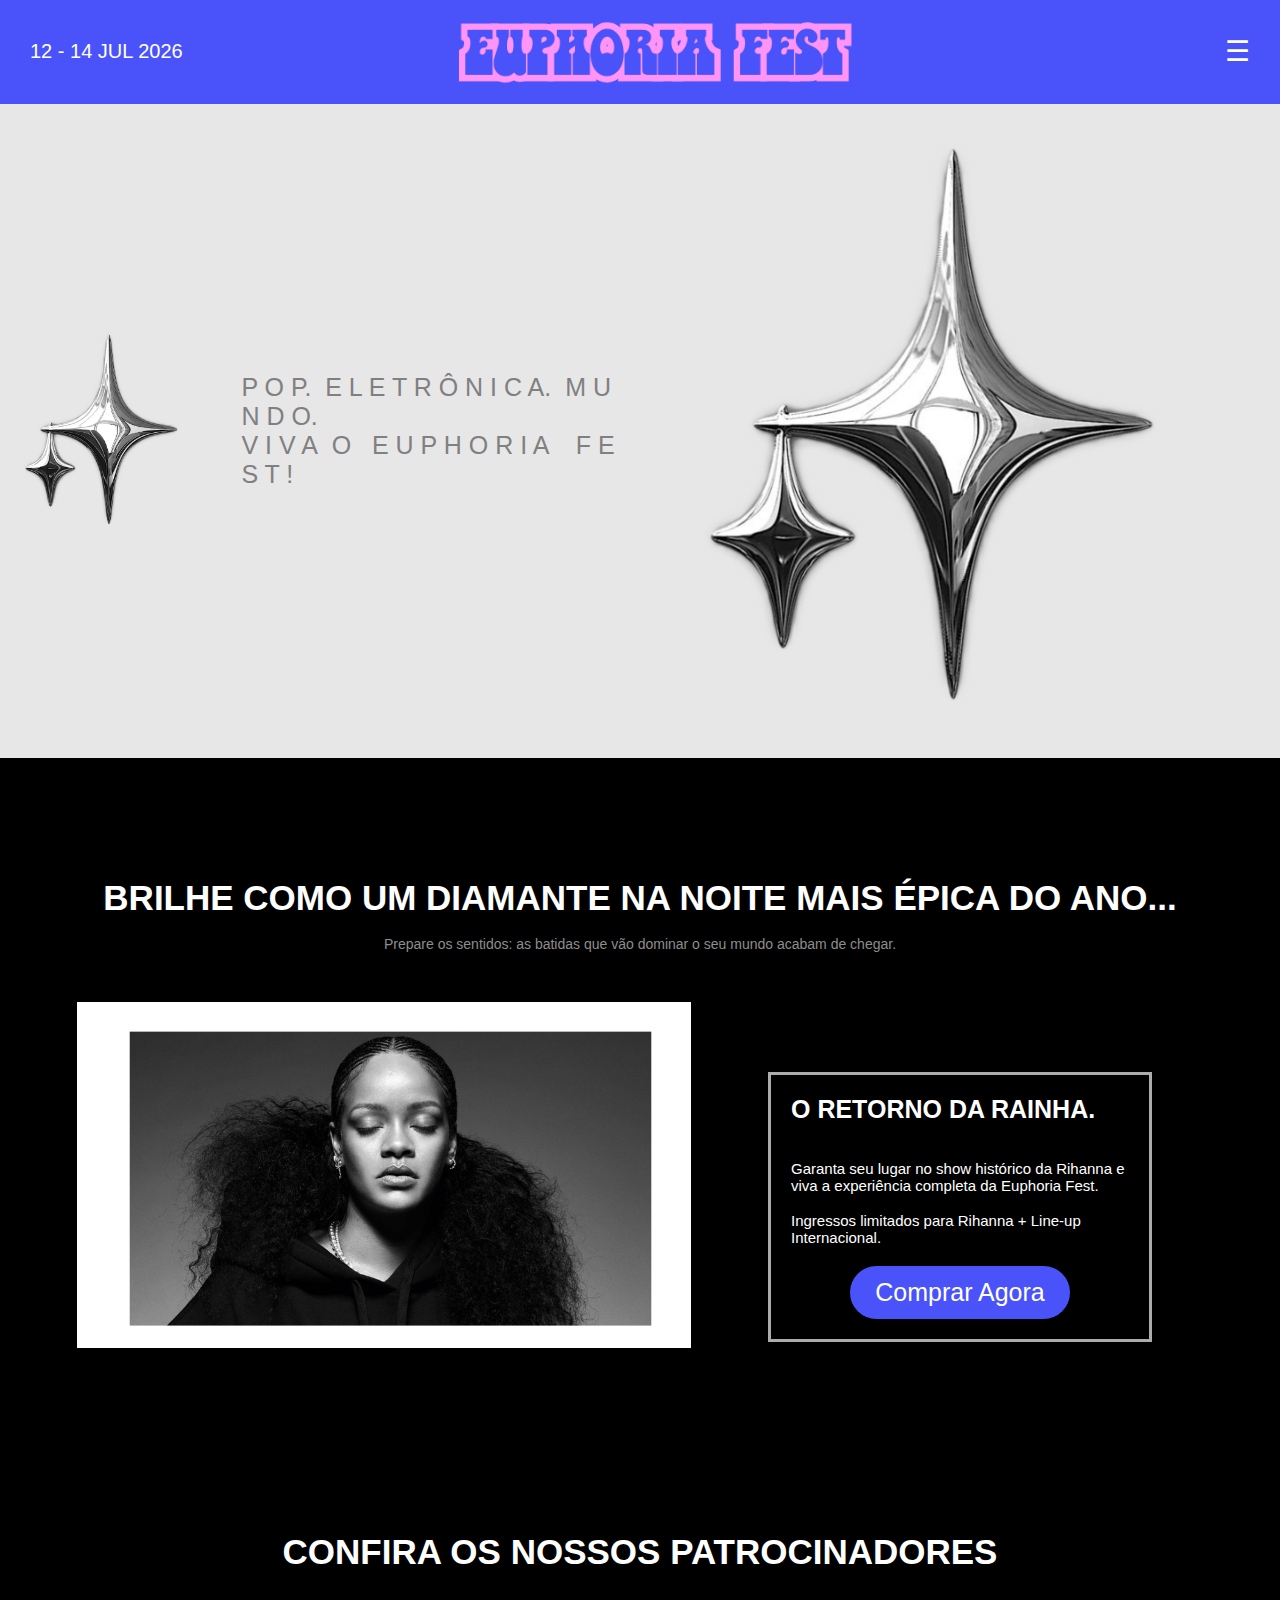
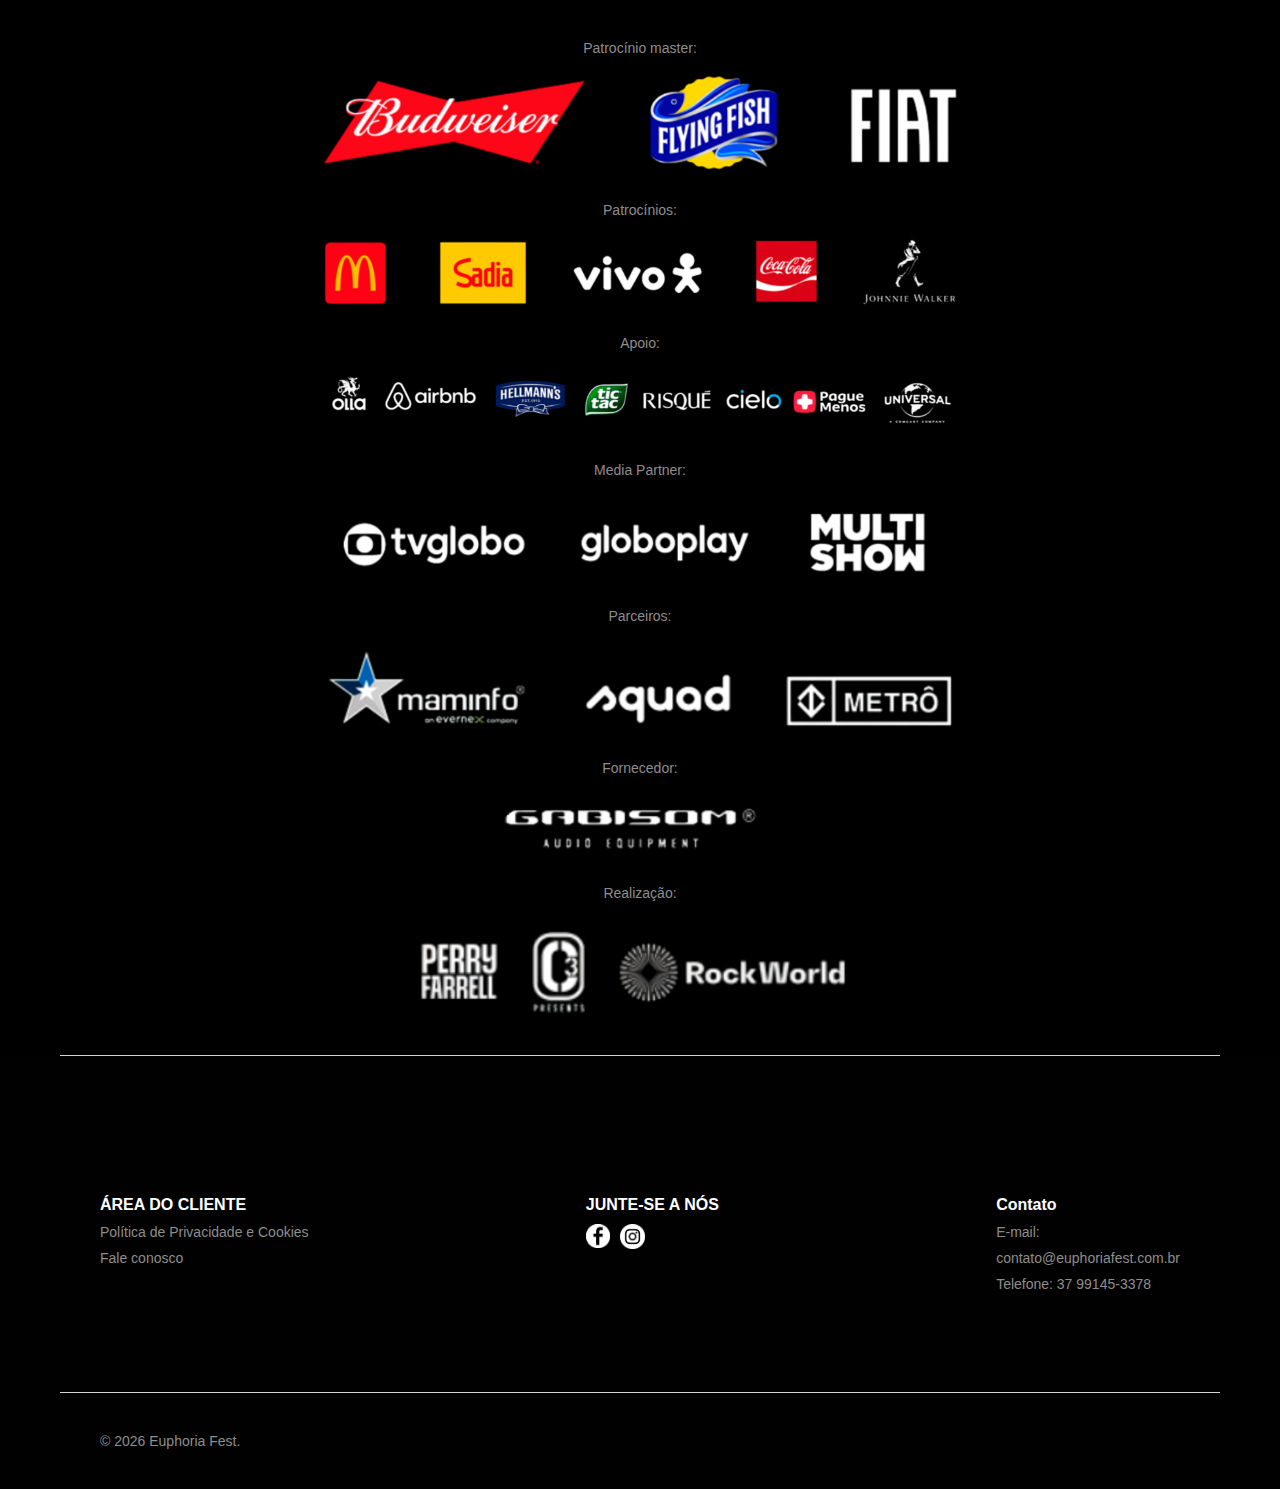
<file: index.html>
<!DOCTYPE html>
<html lang="pt-br">
<head>
    <meta charset="UTF-8">
    <meta name="viewport" content="width=device-width, initial-scale=1.0">
    <link rel="stylesheet" href="style.css">
    <link rel="icon" href="img/icone.ico">
    <title>EUPHORIA FEST</title>
</head>
    <body>

        <input type="checkbox" id="menuToggle"> <!-- Necessário para esconder a barra lateral -->

        <!--
            ----------------------- CABEÇALHO ---------------------
        -->
        <div class="header">
            <div class="header-esquerda">
                <span class="festival-dates">
                    12 - 14 JUL 2026
                </span>
            </div>

            <div class="header-center">
                <a href="index.html">
                    <img src="img/logo2.png" alt="Euphoria Fest Logo" class="logo">
                </a>
            </div>

            <div class="header-direita">
                <label for="menuToggle" class="menu-icon">☰</label>
            </div>
        </div>

        <!--
            ----------------------- BARRA LATERAL ---------------------
        -->
        <div class="sidebar">

            <label for="menuToggle" class="closeBtn">✕</label>
            <img src="img/logo.png" class="logoBarra">
            <a href="index.html">Home</a>
            <a href="html/lineup.html">Line-up</a>
            <a href="html/ingressos.html">Ingressos</a>
            <a href="html/servicos.html">Serviços</a>
            <a href="html/recordacoes.html">Recordações</a>
            <img src="img/estrelas.png" class="estrelasBarra">
        </div>

        <!--
            ----------------------- MENU ---------------------
        -->
        <div class="menu">
            <div class="imagem">
                <img src="img/estrelas.png">
            </div>
            <div class="e2">
                <p>P O P. &nbsp;E L E T R Ô N I C A. &nbsp;M U N D O. &nbsp;<br>V I V A&nbsp;&nbsp;O&nbsp;&nbsp; E U P H O R I A &nbsp;&nbsp;  F E S T !</p>
            </div>
            <div class="imagem2">
                <img src="img/estrelas.png">
            </div>
        </div>


        <!--
            ----------------------- CONTEÚDO ---------------------
        -->
        <div id="conteudo1">
            <div class="frase_inicial">
                <h1>BRILHE COMO UM DIAMANTE NA NOITE MAIS ÉPICA DO ANO...</h1><br>
                <p>Prepare os sentidos: as batidas que vão dominar o seu mundo acabam de chegar.</p>
            </div>

            <div class="divulgacao">
                <div class="banner">
                    <div class="imagem">
                        <img src="img/rihanna.png">
                    </div>
                </div>

                <div class="card">
                    <h1>O RETORNO DA RAINHA.</h1><br><br>
                    <p>Garanta seu lugar no show histórico da Rihanna e viva a experiência completa da Euphoria Fest.</p><br>
                    <p>Ingressos limitados para Rihanna + Line-up Internacional.</p>

                    <div class="botao">
                        <button class="botao-ingresso">Comprar Agora</button>
                    </div>
                </div>
            </div>
        </div>

        <!--
            ----------------------- PATROCINADORES ---------------------
        -->
        <div id="conteudo1">
            <div class="frase_inicial">
                <h1>CONFIRA OS NOSSOS PATROCINADORES</h1><br>
            </div>

            <div class="pat1">
                <p>Patrocínio master: </p>
                <img src="img/pat.png">
            </div>

            <div class="pat1">
                <p>Patrocínios: </p>
                <img src="img/pat1.png">
            </div>

            <div class="pat1">
                <p>Apoio: </p>
                <img src="img/pat2.png">
            </div>

            <div class="pat1">
                <p>Media Partner: </p>
                <img src="img/pat3.3.png">
            </div>

            <div class="pat1">
                <p>Parceiros: </p>
                <img src="img/pat4.4.png">
            </div>

            <div class="pat1">
                <p>Fornecedor: </p>
                <img src="img/pat5.51.png">
            </div>

            <div class="pat1">
                <p>Realização: </p>
                <img src="img/pat6.png">
            </div>

        </div>

        <!--
            ----------------------- RODAPÉ ---------------------
        -->
        <div id="rodape">
            <hr>
            <div id="rodape-colunas">
                <div class="colunas">
                    <h1>ÁREA DO CLIENTE</h1>
                    <a href="html/lgpd.html" target="_blank">Política de Privacidade e Cookies</a>
                    <a href="html/form.html" target="blank">Fale conosco</a>
                </div>
                <div class="colunas">
                    <h1>JUNTE-SE A NÓS</h1>
                    <div class="imagens_redes">
                        <a href="https://www.facebook.com/?locale=pt_BR" target="_blank">
                            <img id="logo_face" src="img/logoFace.png">
                        </a>
                        <a href="https://www.instagram.com/" target="_blank">
                            <img id="logo_insta" src="img/logoInsta.png">
                        </a>
                    </div>
                </div>
                <div class="colunas">
                    <h1>Contato</h1>
                    <p>E-mail:</p>
                    <p>contato@euphoriafest.com.br</p>
                    <p>Telefone: 37 99145-3378</p>
                </div>
            </div>
            <hr>
            <div class="frase_final">
                <p>© 2026 Euphoria Fest.</p>
            </div>
        </div>    
    </body>
</html>
</file>
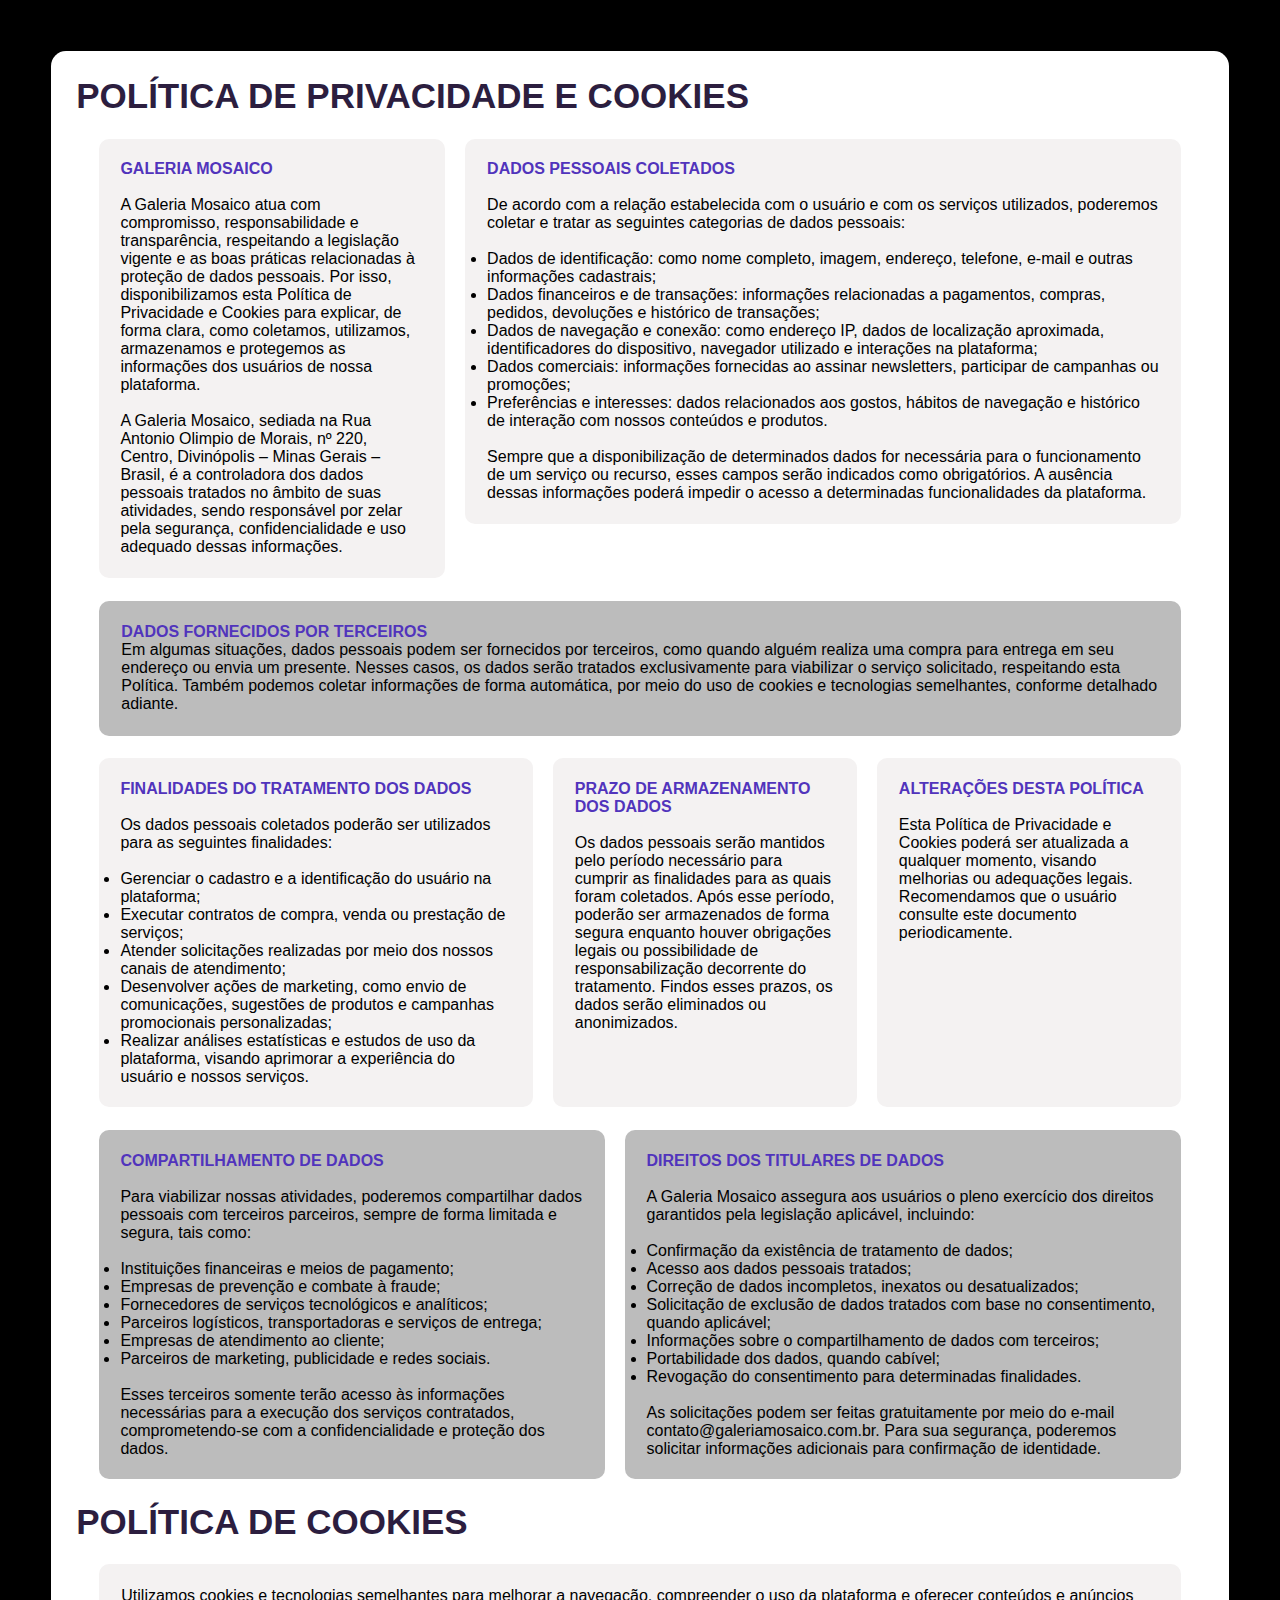
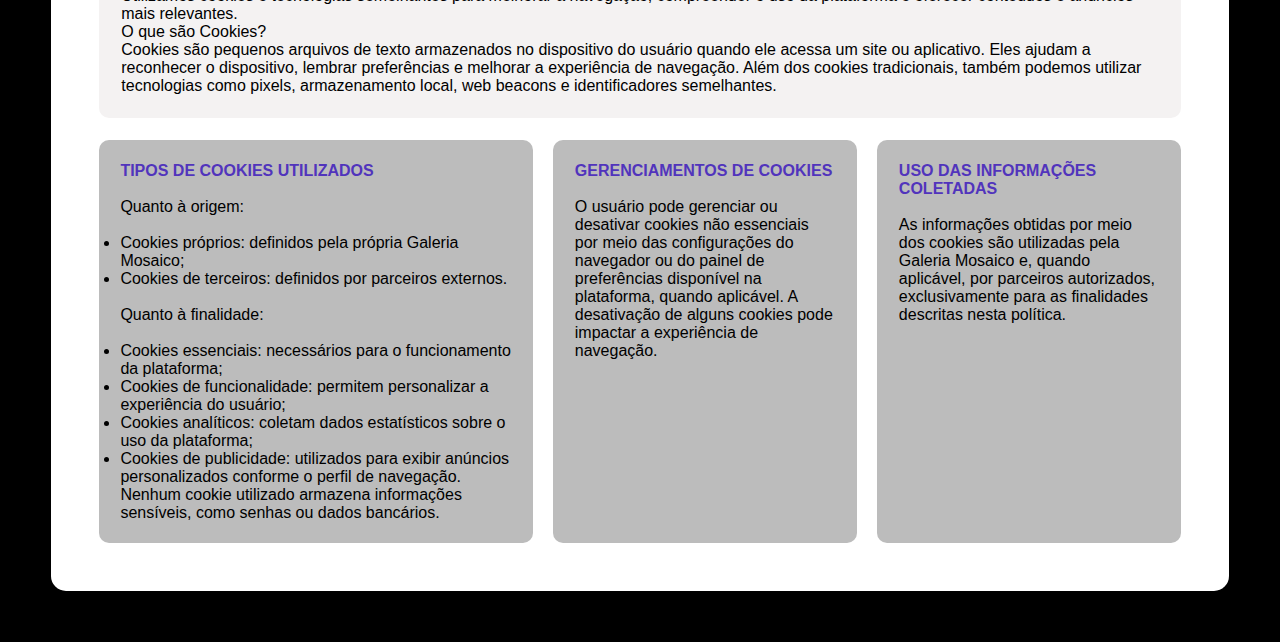
<file: html/lgpd.html>
<!DOCTYPE html>
<html lang="pt-br">
    <head>
        <meta charset="UTF-8">
        <title>Política de Privacidade</title>
        <meta name="viewport" content="width=device-width, initial-scale=1.0">
        <link rel="icon" href="../img/icone.ico">
        <link rel="stylesheet" href="../style.css">
    </head>

    <body class="lgpd">
        <div id="caixa">
            <h1>POLÍTICA DE PRIVACIDADE E COOKIES</h1>
            <div id="bloco1">
                <div id="galeria">
                <h3>GALERIA MOSAICO</h3><br>
                <p>A Galeria Mosaico atua com compromisso, responsabilidade e transparência, respeitando a legislação vigente e as boas práticas 
                relacionadas à proteção de dados pessoais. 
                Por isso, disponibilizamos esta Política de Privacidade e Cookies para explicar, 
                de forma clara, como coletamos, utilizamos, armazenamos e protegemos as informações dos usuários de nossa plataforma.<br><br>
                A Galeria Mosaico, sediada na Rua Antonio Olimpio de Morais, nº 220, Centro, Divinópolis – Minas Gerais – Brasil, é a 
                controladora dos dados pessoais tratados no âmbito de suas atividades, sendo responsável por zelar pela segurança, 
                confidencialidade e uso adequado dessas informações.</p>
                </div>
            
                <div id="dados_coletados">
                <h3>DADOS PESSOAIS COLETADOS</h3><br>
                <p>De acordo com a relação estabelecida com o usuário e com os serviços utilizados, poderemos coletar e tratar as seguintes 
                categorias de dados pessoais:</p><br>
                <ul>
                    <li>Dados de identificação: como nome completo, imagem, endereço, telefone, e-mail e outras informações cadastrais;</li>
                    <li>Dados financeiros e de transações: informações relacionadas a pagamentos, compras, pedidos, devoluções e histórico 
                    de transações;</li>
                    <li>Dados de navegação e conexão: como endereço IP, dados de localização aproximada, identificadores do dispositivo, 
                    navegador utilizado e interações na plataforma;</li>
                    <li>Dados comerciais: informações fornecidas ao assinar newsletters, participar de campanhas ou promoções;</li>
                    <li>Preferências e interesses: dados relacionados aos gostos, hábitos de navegação e histórico de interação com nossos
                    conteúdos e produtos.</li>
                </ul><br>
                <p>Sempre que a disponibilização de determinados dados for necessária para o funcionamento de um serviço ou recurso, 
                esses campos serão indicados como obrigatórios. A ausência dessas informações poderá impedir o acesso a determinadas 
                funcionalidades da plataforma.</p>
                </div>
            </div>
            
            <div id="dados_terceiros">
                <h3>DADOS FORNECIDOS POR TERCEIROS</h3>
                <p>Em algumas situações, dados pessoais podem ser fornecidos por terceiros, como quando alguém realiza uma compra para entrega 
                em seu endereço ou envia um presente. Nesses casos, os dados serão tratados exclusivamente para viabilizar o serviço solicitado,
                respeitando esta Política.
                Também podemos coletar informações de forma automática, por meio do uso de cookies e tecnologias semelhantes, conforme 
                detalhado adiante.</p>
            </div>
            
            <div id="bloco2">
                <div id="trat_dados">
                    <h3>FINALIDADES DO TRATAMENTO DOS DADOS</h3><br>
                    <p>Os dados pessoais coletados poderão ser utilizados para as seguintes finalidades:</p><br>
                    <ul>
                    <li>Gerenciar o cadastro e a identificação do usuário na plataforma;</li>
                    <li>Executar contratos de compra, venda ou prestação de serviços;</li>
                    <li>Atender solicitações realizadas por meio dos nossos canais de atendimento;</li>
                    <li>Desenvolver ações de marketing, como envio de comunicações, sugestões de produtos e campanhas promocionais personalizadas;</li>
                    <li>Realizar análises estatísticas e estudos de uso da plataforma, visando aprimorar a experiência do usuário e nossos serviços.</li>
                    </ul>
                </div>

                <div id="prazos">
                    <h3>PRAZO DE ARMAZENAMENTO DOS DADOS</h3><br>
                    <p>Os dados pessoais serão mantidos pelo período necessário para cumprir as finalidades para as quais foram coletados.
                    Após esse período, poderão ser armazenados de forma segura enquanto houver obrigações legais ou possibilidade de 
                    responsabilização decorrente do tratamento. Findos esses prazos, os dados serão eliminados ou anonimizados.</p>
                </div>

                <div id="alteracoes">
                    <h3>ALTERAÇÕES DESTA POLÍTICA</h3><br>
                    <p>Esta Política de Privacidade e Cookies poderá ser atualizada a qualquer momento, visando melhorias ou adequações legais. 
                    Recomendamos que o usuário consulte este documento periodicamente.</p>
                </div>
            </div>
            

            <div id="bloco3">
                <div id="comp">
                    <h3>COMPARTILHAMENTO DE DADOS</h3><br>
                    <p>Para viabilizar nossas atividades, poderemos compartilhar dados pessoais com terceiros parceiros, sempre de forma limitada 
                    e segura, tais como:</p><br>
                    <ul>
                    <li>Instituições financeiras e meios de pagamento;</li>
                    <li>Empresas de prevenção e combate à fraude;</li>
                    <li>Fornecedores de serviços tecnológicos e analíticos;</li>
                    <li>Parceiros logísticos, transportadoras e serviços de entrega;</li>
                    <li>Empresas de atendimento ao cliente;</li>
                    <li>Parceiros de marketing, publicidade e redes sociais.</li>
                    </ul><br>
                    <p>Esses terceiros somente terão acesso às informações necessárias para a execução dos serviços contratados, 
                    comprometendo-se com a confidencialidade e proteção dos dados.</p>
                </div>

                <div id="titularidade">
                    <h3>DIREITOS DOS TITULARES DE DADOS</h3><br>
                    <p>A Galeria Mosaico assegura aos usuários o pleno exercício dos direitos garantidos pela legislação aplicável, incluindo:</p>
                    <ul><br>
                    <li>Confirmação da existência de tratamento de dados;</li>
                    <li>Acesso aos dados pessoais tratados;</li>
                    <li>Correção de dados incompletos, inexatos ou desatualizados;</li>
                    <li>Solicitação de exclusão de dados tratados com base no consentimento, quando aplicável;</li>
                    <li>Informações sobre o compartilhamento de dados com terceiros;</li>
                    <li>Portabilidade dos dados, quando cabível;</li>
                    <li>Revogação do consentimento para determinadas finalidades.</li>
                    </ul><br>
                    <p>As solicitações podem ser feitas gratuitamente por meio do e-mail contato@galeriamosaico.com.br. 
                    Para sua segurança, poderemos solicitar informações adicionais para confirmação de identidade.</p>
                </div>
            </div>
            

            

            <h1>POLÍTICA DE COOKIES</h1>

            <div id="cookies">
                <p>Utilizamos cookies e tecnologias semelhantes para melhorar a navegação, compreender o uso da plataforma e oferecer conteúdos e 
                anúncios mais relevantes.<br>
                O que são Cookies?<br>
                Cookies são pequenos arquivos de texto armazenados no dispositivo do usuário quando ele acessa um site ou aplicativo. 
                Eles ajudam a reconhecer o dispositivo, lembrar preferências e melhorar a experiência de navegação.
                Além dos cookies tradicionais, também podemos utilizar tecnologias como pixels, armazenamento local, web beacons e 
                identificadores semelhantes.</p>
            </div>
            
            <div id="bloco4">
                <div id="tipos">
                    <h3>TIPOS DE COOKIES UTILIZADOS</h3><br>
                    <p>Quanto à origem:</p><br>
                    <ul>
                    <li>Cookies próprios: definidos pela própria Galeria Mosaico;</li>
                    <li>Cookies de terceiros: definidos por parceiros externos.</li>
                    </ul>
                    <p><br>Quanto à finalidade:</p><br>
                    <ul>
                    <li>Cookies essenciais: necessários para o funcionamento da plataforma;</li>
                    <li>Cookies de funcionalidade: permitem personalizar a experiência do usuário;</li>
                    <li>Cookies analíticos: coletam dados estatísticos sobre o uso da plataforma;</li>
                    <li>Cookies de publicidade: utilizados para exibir anúncios personalizados conforme o perfil de navegação.</li>
                    </ul>
                    <p>Nenhum cookie utilizado armazena informações sensíveis, como senhas ou dados bancários.</p>
                </div>
            
            
                <div id="gerenciar">
                    <h3>GERENCIAMENTOS DE COOKIES</h3><br>
                    <p>O usuário pode gerenciar ou desativar cookies não essenciais por meio das configurações do navegador ou do painel de 
                    preferências disponível na plataforma, quando aplicável. A desativação de alguns cookies pode impactar a experiência de 
                    navegação.</p>
                </div>
            
                <div id="uso">
                    <h3>USO DAS INFORMAÇÕES COLETADAS</h3><br>
                    <p>As informações obtidas por meio dos cookies são utilizadas pela Galeria Mosaico e, quando aplicável, por parceiros autorizados, 
                    exclusivamente para as finalidades descritas nesta política.</p>
                </div>
            </div>
        </div>
    </body>
</html>
</file>
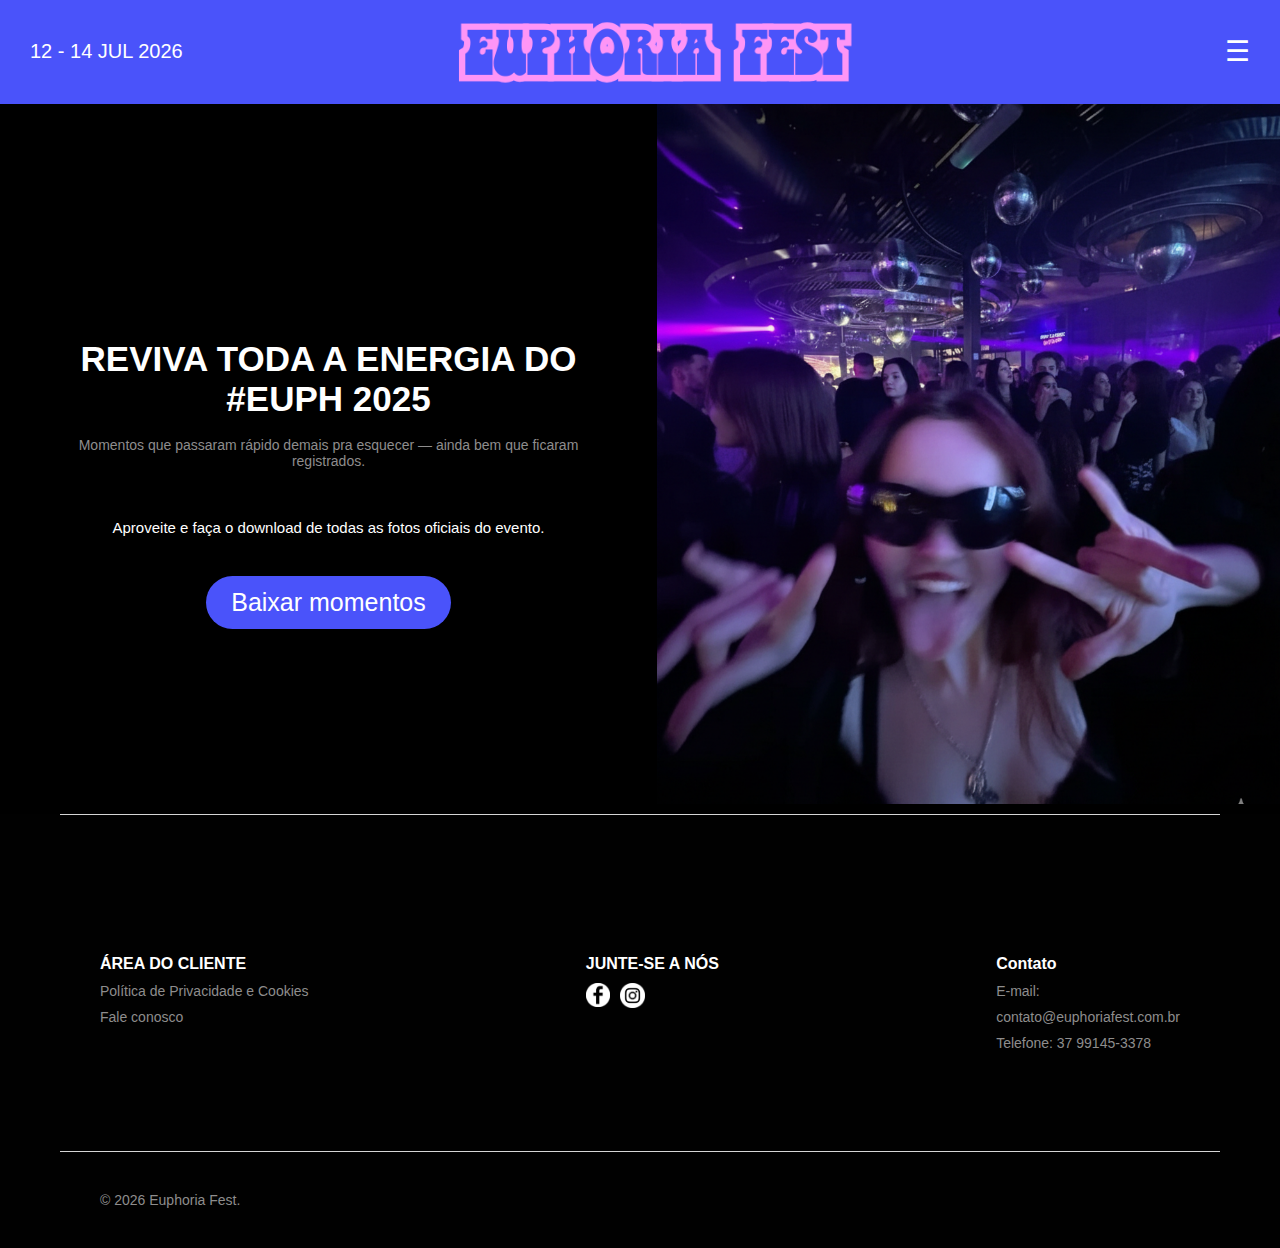
<file: html/recordacoes.html>
<!DOCTYPE html>
<html lang="en">
<head>
    <meta charset="UTF-8">
    <meta name="viewport" content="width=device-width, initial-scale=1.0">
    <title>Recordações - EUPHORIA FEST</title>
    <link rel="stylesheet" href="../style.css">
    <link rel="icon" href="../img/icone.ico">
</head>
    <body>
        <input type="checkbox" id="menuToggle"> <!-- Necessário para esconder a barra lateral -->

        <!--
            ----------------------- CABEÇALHO ---------------------
        -->
        <div class="header">
            <div class="header-esquerda">
                <span class="festival-dates">
                    12 - 14 JUL 2026
                </span>
            </div>

            <div class="header-center">
                <a href="../index.html">
                    <img src="../img/logo2.png" alt="Euphoria Fest Logo" class="logo">
                </a>
            </div>

            <div class="header-direita">
                <label for="menuToggle" class="menu-icon">☰</label>
            </div>
        </div>

        <!--
            ----------------------- BARRA LATERAL ---------------------
        -->
        <div class="sidebar">

            <label for="menuToggle" class="closeBtn">✕</label>
            <img src="../img/logo.png" class="logoBarra">
            <a href="../html/recordacoes.html">Recordações</a>
            <a href="../index.html">Home</a>
            <a href="../html/lineup.html">Line-up</a>
            <a href="../html/ingressos.html">Ingressos</a>
            <a href="../html/servicos.html">Serviços</a>
            <img src="../img/estrelas.png" class="estrelasBarra">
        </div>

        <!--
            ----------------------- CARROSSEL ---------------------
        -->
        <div class="imagemInicial">
            <div class="texto">
                <div class="frase_inicial">
                    <h1>REVIVA TODA A ENERGIA DO #EUPH 2025</h1><br>
                    <p>Momentos que passaram rápido demais pra esquecer — ainda bem que ficaram registrados.</p>
                </div>
                <div class="frase_fotos">
                    <p>Aproveite e faça o download de todas as fotos oficiais do evento. </p>
                </div>

                <div class="botao_fotos">
                    <a href="../fotos-euphoria-2025.zip" download>
                        <button class="botao-ingresso">Baixar momentos</button>
                    </a>
                </div>
            </div>
            
            <div class="slide">
                <div class="cards">
                    <img src="../img/oculos.png">
                    <img src="../img/festa.png">
                    <img src="../img/beber.png">
                    <img src="../img/bolha.png">
                    <img src="../img/boate.png">
                </div>
            </div>
        </div>

        <!--
            ----------------------- RODAPÉ ---------------------
        -->
        <div id="rodape">
            <hr>
            <div id="rodape-colunas">
                <div class="colunas">
                    <h1>ÁREA DO CLIENTE</h1>
                    <a href="../html/lgpd.html" target="_blank">Política de Privacidade e Cookies</a>
                    <a href="../html/form.html" target="blank">Fale conosco</a>
                </div>
                <div class="colunas">
                    <h1>JUNTE-SE A NÓS</h1>
                    <div class="imagens_redes">
                        <a href="https://www.facebook.com/?locale=pt_BR" target="_blank">
                            <img id="logo_face" src="../img/logoFace.png">
                        </a>
                        <a href="https://www.instagram.com/" target="_blank">
                            <img id="logo_insta" src="../img/logoInsta.png">
                        </a>
                    </div>
                </div>
                <div class="colunas">
                    <h1>Contato</h1>
                    <p>E-mail:</p>
                    <p>contato@euphoriafest.com.br</p>
                    <p>Telefone: 37 99145-3378</p>
                </div>
            </div>
            <hr>
            <div class="frase_final">
                <p>© 2026 Euphoria Fest.</p>
            </div>
        </div>    
    </body>
</html>
</file>
<file: style.css>
* {
    margin: 0;
    padding: 0;
    box-sizing: border-box;
}

body {
    background-color: black;
}

/* --------------------  CABEÇALHO ----------------------------- */

.header {
    display: flex;
    justify-content: space-between;
    align-items: center;
    background-color: #4a53fa;
    padding:  18px 30px;
}

.logo {
    width: 440px;
    height: auto;
    display: block;
    /*cursor: pointer;*/
}

.header-center, .header-esquerda, .header-direita {
    display: flex;
    justify-content: center;
}

.header-center {
    margin-right: 100px;
}

.festival-dates, .menu-icon {
    font-family: 'Segoe UI', Tahoma, Geneva, Verdana, sans-serif;
    font-size: 20px;
    color: white;
    /*cursor: pointer;*/
}

/* ------------------------------ BARRA LATERAL ------------------------------------------------- */
/* esconde checkbox */
#menuToggle {
    display: none;
}

/* sidebar */
.sidebar {
    position: fixed;
    top: 0;
    right: -260px;   /* aparece pela direita */
    width: 260px;
    height: 100%;
    background: #ffffff;
    padding-top: 40px;
    transition: 0.3s;
    z-index: 999;
}

/* links */
.sidebar a {
    display: block;
    color: rgb(121, 121, 121);
    font-family: 'Segoe UI', Tahoma, Geneva, Verdana, sans-serif;
    padding: 14px 24px;
    text-decoration: none;
    font-size: 18px;
}

.sidebar a:hover {
    background: #333;
}

/* abre sidebar */
#menuToggle:checked + .header + .sidebar {
    right: 0;
}

/* deixa cursor bonitinho */
.menu-icon {
    font-size: 28px;
    cursor: pointer;
}

.closeBtn {
    position: absolute;
    top: 15px;
    right: 20px;
    font-size: 28px;
    color: rgb(0, 0, 0);
    cursor: pointer;
}

.logoBarra {
    width: 80%;
    display: block;
    margin: 20px auto;
}

.estrelasBarra {
    width: 20%;
    display: flex;
    justify-content: end;
    align-items: end;
    margin: 10px auto;
    margin-top: 100px;
}

/* --------------------  MENU ----------------------------- */
.menu {
    display: flex;
    align-items: center;
    justify-content: center;
    background-color: rgb(231, 231, 231);
}

/*.e2{
    display: flex;
    width: 400px;
    margin-left:100px;
    padding: 10px;
    gap: 10px;
}*/

.e2{
    display: flex;
    width: 1800px;
    margin-left:10px;
    padding: 10px;
    gap: 10px;
}

.e2 p {
    font-family: 'Segoe UI', Tahoma, Geneva, Verdana, sans-serif;
    color: gray;
    font-size: 25px;
}

.imagem2 img{
    height: 650px;
}
/*.descricao-menu, a.descricao-menu {
    font-family: 'Franklin Gothic Medium', 'Arial Narrow', Arial, sans-serif;
    font-size: 15px;
    color: black;
    cursor: pointer;
    text-decoration: none;
}

a.descricao-menu:hover {
    text-decoration: underline;
    color:#fe95f6;
}*/

/* ----------------------------------- CARROSSEL -----------------------------*/

.imagemInicial {
    display: flex;
    justify-content: flex-end;
    width: 100%;
    height: auto;
    margin-bottom: 10px;
}

.slide {
    width: 60%;
    overflow: hidden;
}

.cards {
    display: flex;
    width: 500%;
    animation: slide 20s infinite;
    transition: transform 1s ease-in-out;
    
}
.cards img{
    width: 20%;
    height: 700px;
    object-fit: cover;
    object-position: center;
}

/* animação */
@keyframes slide {
    0%   { transform: translateX(0); }
    20%  { transform: translateX(0); }

    25%  { transform: translateX(-20%); }
    40%  { transform: translateX(-20%); }

    45%  { transform: translateX(-40%); }
    60%  { transform: translateX(-40%); }

    65%  { transform: translateX(-60%); }
    80%  { transform: translateX(-60%); }

    85%  { transform: translateX(-80%); }
    100% { transform: translateX(-80%); }
}

.texto {
    display: flex;
    flex-direction: column;
    justify-content: center;
    align-items: center;
    margin-top: 10px;
}

.frase_fotos {
    display: flex;
    justify-content: center;
    align-items: center;
}

.botao_fotos {
    display: flex;
    flex-direction: column;
    justify-content: center;
    align-items: center;
    margin-top: 40px;
}


/* ----------------------------------- CONTEÚDO -----------------------------*/

#conteudo1 {
    background-color: black;
    margin-top: 100px;
    width: 100%;
}

.frase_inicial {
    display: flex;
    flex-direction: column;
    margin: 30px;
    text-align: center;
    justify-content: center;
    align-items: center;
    padding: 20px;
}

.frase_inicial h1{
    color:white;
    font-family:'Lucida Sans', 'Lucida Sans Regular', 'Lucida Grande', 'Lucida Sans Unicode', Geneva, Verdana, sans-serif;
    font-size: 35px;
}

.divulgacao {
    display: flex;
} 

.banner {
    display: flex;
    justify-content: center;
    width: 60%;
    height: auto;
}

.imagem {
    width: 80%;
    height: auto;
}

.imagem img {
    width: 100%;
    height: auto;
    display: block;
} 


.card {
    margin-top: 70px;
    margin-bottom: 70px;
    width: 30%;
    gap: 20px;
    padding: 20px;
    justify-content: center;
    align-items: center;
    border: 3px solid rgb(172, 172, 172);
    
}

.card h1{
    color: white;
    font-family:'Lucida Sans', 'Lucida Sans Regular', 'Lucida Grande', 'Lucida Sans Unicode', Geneva, Verdana, sans-serif;
    font-size: 25px;
}

.card p, .frase_fotos p{
    color: white;
    font-family:'Lucida Sans', 'Lucida Sans Regular', 'Lucida Grande', 'Lucida Sans Unicode', Geneva, Verdana, sans-serif;
    font-size: 15px;
}

.botao {
    display: flex;
    flex-direction: column;
    justify-content: center;
    align-items: center;
    margin-top: 20px;
}

.botao-ingresso {
    padding: 12px 25px;
    background-color: #4a53fa;
    color: white;
    border: none;
    border-radius: 30px;
    font-family:'Lucida Sans', 'Lucida Sans Regular', 'Lucida Grande', 'Lucida Sans Unicode', Geneva, Verdana, sans-serif;
    font-size: 25px;
    cursor: pointer;
    transition: transform 0.3s ease;
}

.botao-ingresso:hover {
    transform: scale(1.1);
    box-shadow: 0 10px 25px rgba(0,0,0,0.3);
    background-color: #2f36c9;
}

/* ---------------------------------- PATROCINADORES -------------------------------------- */

.pat1 {
    display: flex;
    flex-direction: column;
    justify-content: center;
    align-items: center;
    width: 100%;
    height: auto;
}

.pat1 img {
    width: 50%;
    height: auto;
    margin-top: 20px;
    margin-bottom: 30px;
}
/* ----------------------------------- RODAPÉ -----------------------------*/
#rodape{
    display: flex;
    background-color: rgb(1, 1, 1);
    flex-direction: column;
}
#rodape-colunas {
    display: flex;
    justify-content: space-between;
}
#rodape h1{
    color: white;
    font-family: 'Lucida Sans', 'Lucida Sans Regular', 'Lucida Grande', 'Lucida Sans Unicode', Geneva, Verdana, sans-serif;
    font-size: 16px;
}
#rodape a:link, #rodape p, a:visited, .frase_inicial p, .pat1 p {
    color:rgb(142, 141, 141);
    text-decoration: none;
    font-family: 'Segoe UI', Tahoma, Geneva, Verdana, sans-serif;
    font-size: 14px;
}

#rodape a:hover {
    color: rgb(254, 251, 251)
}

.colunas{
    display:flex;
    padding: 100px;
    gap:10px;
    flex-direction: column;
}

.frase_final {
    margin-left: 100px;
    margin-bottom:40px;
    margin-top:60px;
    margin-top: auto;
    text-align: left;
}

#rodape hr {
    border: none;
    margin: 0 60px;
    border-top: 1px solid rgb(213, 213, 213);
    padding: 20px;
}

.imagens_redes {
    display:flex;
    gap:10px;
}
.imagens_redes img {
    object-fit: contain;
    cursor: pointer;
    transition: filter 0.3s ease;
}
.imagens_redes img:hover {
    filter: grayscale(100%) brightness(70%);
}

#logo_face {
    filter: invert(1);
    width:24px;
    height: 24px;
}
#logo_insta {
    filter: invert(1);
    width: 25px;
    height: 25px;
}

/* ----------------------------------- PÁGINA RECORDAÇÕES -------------------------------------------- */


/* -------------------------------------- PÁGINA LGPD --------------------------------------------------- */
.lgpd * {
    margin: 0;
    padding: 0;
    box-sizing: border-box;
}

.lgpd body {
    background-image: url("../img/formulario.png");
}

#caixa {
    margin: 4%;
    background-color: white;
    border-radius: 15px;
    padding:25px;
}

#caixa h1{
    font-family:'Lucida Sans', 'Lucida Sans Regular', 'Lucida Grande', 'Lucida Sans Unicode', Geneva, Verdana, sans-serif;
    font-size: 35px;
    color: rgb(44, 30, 63);
}

#caixa h3{
    font-family:'Segoe UI', Tahoma, Geneva, Verdana, sans-serif;
    font-size: 16px;
    color:rgb(81, 52, 188)
}


#caixa p, ul, li{
    font-family:'Segoe UI', Tahoma, Geneva, Verdana, sans-serif;
    font-size: 16px;
    color:black;
}

#bloco1, #bloco2, #bloco3, #bloco4{
    display:flex;
    gap: 20px;
    margin:2%
}
#galeria {
    width:41%;
    height:20%;
    background-color: rgb(244, 242, 242);
    padding: 2%;
    border-radius: 10px;
}

#dados_coletados {
    width:86%;
    height:22%;
    background-color: rgb(244, 242, 242);
    padding: 2%;
    border-radius: 10px;
}

#dados_terceiros {
    margin-left:2%;
    width:96%;
    background-color: rgb(188, 188, 188);
    padding: 2%;
    border-radius: 10px;
}

#trat_dados {
    flex:1.5;
    background-color: rgb(244, 242, 242);
    padding: 2%;
    border-radius: 10px;
}

#prazos {
    flex:1;
    background-color: rgb(244, 242, 242);
    padding: 2%;
    border-radius: 10px;
}

#alteracoes {
    flex:1;
    background-color: rgb(244, 242, 242);
    padding: 2%;
    border-radius: 10px;
}

#comp, #titularidade {
    background-color: rgb(188, 188, 188);
    padding: 2%;
    border-radius: 10px;
}

#cookies {
    margin:2%;
    background-color: rgb(244, 242, 242);;
    padding: 2%;
    border-radius: 10px;
}

#tipos {
    flex:1.5;
    background-color: rgb(188, 188, 188);
    padding: 2%;
    border-radius: 10px;
}
#uso, #gerenciar {
    flex:1;
    background-color: rgb(188, 188, 188);
    padding: 2%;
    border-radius: 10px;
}
</file>
